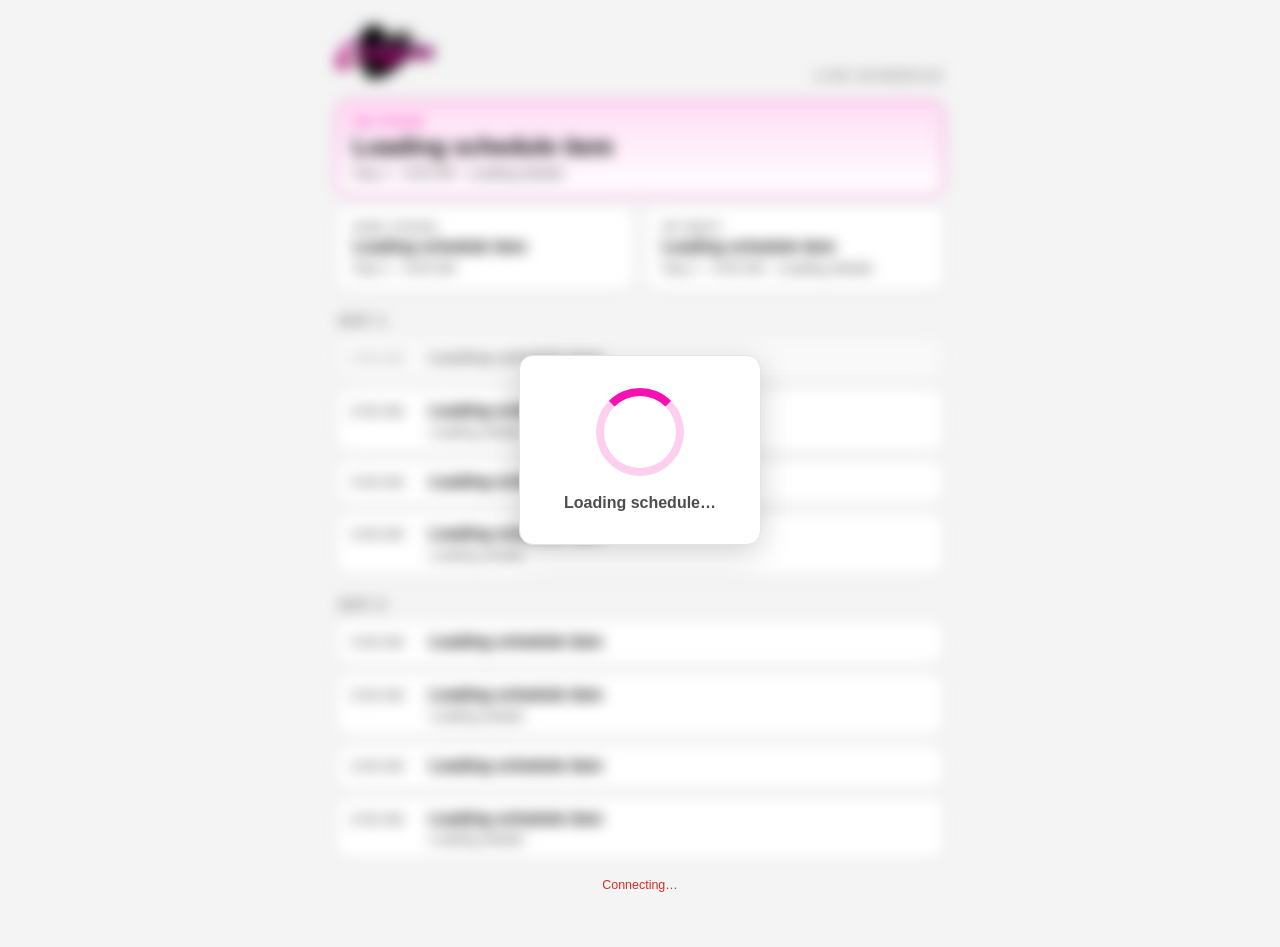
<file: index.html>
<!DOCTYPE html>
<html lang="en">
<head>
  <meta charset="UTF-8" />
  <meta name="viewport" content="width=device-width, initial-scale=1.0" />
  <title>Cali Unite | Schedule</title>
  <!-- If Cali Unite has an Adobe Fonts (Typekit) kit for proxima-nova,
       paste its embed <link> here; the CSS falls back gracefully without it. -->
  <link rel="stylesheet" href="styles.css" />
  <link rel="icon" href="assets/logo.png" />
</head>
<body>
  <div class="container">
    <header class="app-header">
      <h1>
        <img class="logo" src="assets/logo.png" alt="" />
        <span id="event-name" class="sr-only">Cali Unite</span>
      </h1>
      <span class="page-tag">Live schedule</span>
    </header>

    <div id="announcement" class="announcement"></div>

    <nav id="theatre-tabs" class="theatre-tabs" aria-label="Theatre"></nav>

    <section id="hero" class="hero"></section>

    <nav id="day-tabs" class="day-tabs" aria-label="Day"></nav>

    <section id="schedule"></section>
  </div>

  <div id="loading-overlay" class="loading-overlay" hidden>
    <div class="loading-card">
      <div class="spinner"></div>
      <div>Loading schedule…</div>
    </div>
  </div>

  <footer id="status-bar" class="status-bar">Loading…</footer>

  <script src="config.js"></script>
  <script src="common.js"></script>
  <script src="app.js"></script>
</body>
</html>
</file>
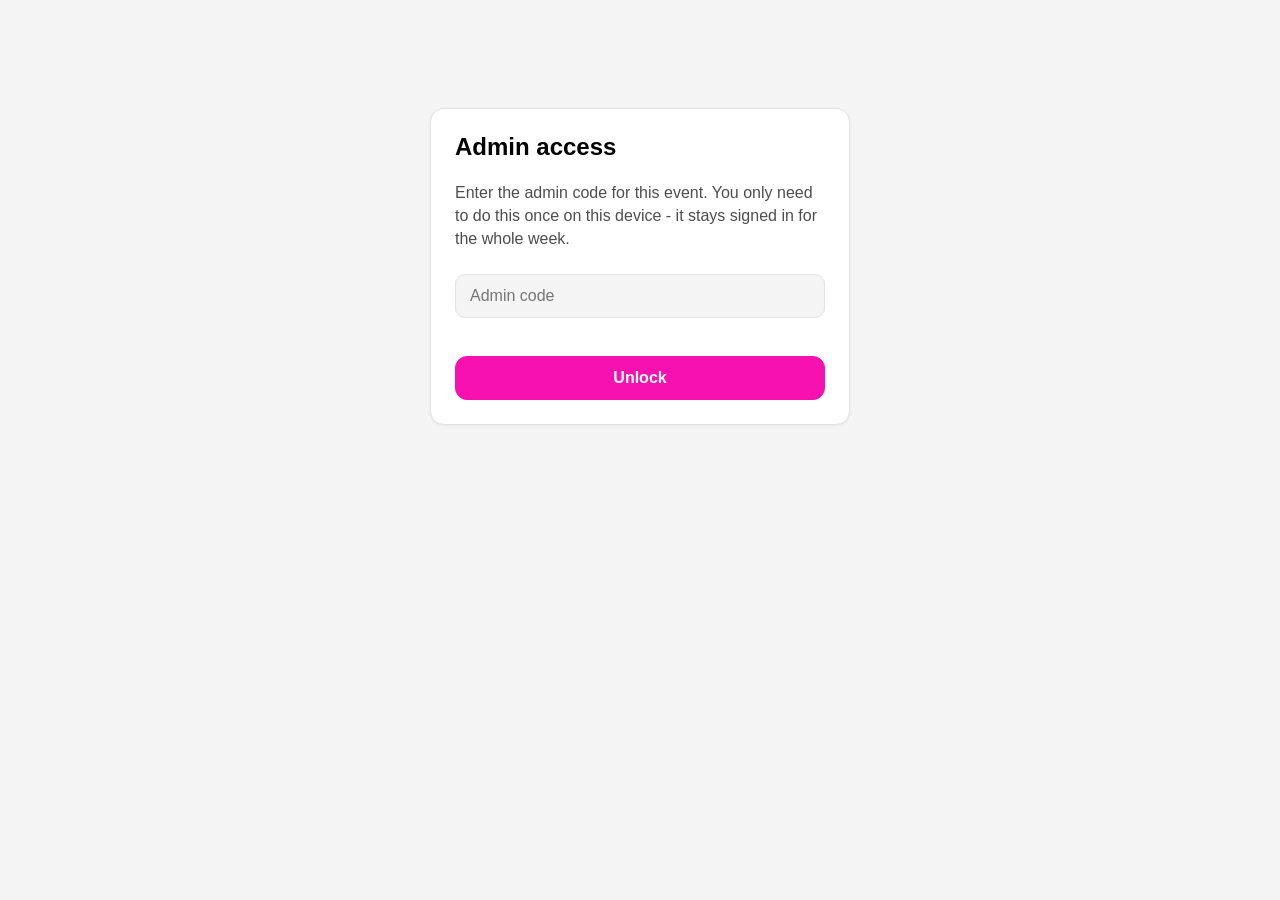
<file: admin.html>
<!DOCTYPE html>
<html lang="en">
<head>
  <meta charset="UTF-8" />
  <meta name="viewport" content="width=device-width, initial-scale=1.0" />
  <title>Cali Unite | Schedule Admin</title>
  <!-- If Cali Unite has an Adobe Fonts (Typekit) kit for proxima-nova,
       paste its embed <link> here; the CSS falls back gracefully without it. -->
  <link rel="stylesheet" href="styles.css" />
  <link rel="icon" href="assets/logo.png" />
</head>
<body>
  <!-- Token gate: shown until a valid admin token is saved on this device -->
  <div id="gate" class="gate" hidden>
    <h2>Admin access</h2>
    <p>Enter the admin code for this event. You only need to do this once on
      this device - it stays signed in for the whole week.</p>
    <form id="gate-form">
      <input id="gate-token" type="password" placeholder="Admin code"
             autocomplete="current-password" autofocus />
      <div id="gate-error" class="error-msg"></div>
      <button type="submit" class="btn primary full">Unlock</button>
    </form>
  </div>

  <div id="panel" class="container" hidden>
    <div id="error-banner" class="error-banner" hidden></div>
    <header class="app-header">
      <h1>
        <img class="logo" src="assets/logo.png" alt="" />
        <span id="event-name" class="sr-only">Cali Unite</span>
      </h1>
      <span class="page-tag">Admin</span>
    </header>

    <nav id="theatre-tabs" class="theatre-tabs" aria-label="Theatre"></nav>

    <section class="session-picker" id="session-picker" hidden>
      <label for="session-select">Active session</label>
      <select id="session-select"></select>
    </section>

    <div id="admin-now" class="admin-now"></div>

    <div class="controls-row">
      <button id="btn-prev" class="btn big">← Back</button>
      <button id="btn-next" class="btn big primary">Next →</button>
    </div>
    <section class="admin-section">
      <h2>Announcement banner</h2>
      <textarea id="announcement-input"
        placeholder="e.g. Running 10 minutes late"></textarea>
      <div class="announce-buttons">
        <button id="btn-announce" class="btn primary">Post</button>
        <button id="btn-announce-clear" class="btn">Clear banner</button>
      </div>
    </section>

    <section class="admin-section">
      <h2>Jump to item</h2>
      <nav id="day-tabs" class="day-tabs" aria-label="Day"></nav>
      <div id="jump-list"></div>
    </section>

    <div class="signout">
      <button id="btn-signout">Sign out on this device</button>
    </div>
  </div>

  <div id="loading-overlay" class="loading-overlay" hidden>
    <div class="loading-card">
      <div class="spinner"></div>
      <div>Loading schedule…</div>
    </div>
  </div>

  <footer id="status-bar" class="status-bar" hidden>Loading…</footer>

  <script src="config.js"></script>
  <script src="common.js"></script>
  <script src="admin.js"></script>
</body>
</html>
</file>
<file: styles.css>
/* -- Theme -------------------------------------------------------------
   All colours/fonts live here so the event theme can be swapped by
   editing variables only. */
/* Palette taken from the Cali Unite campaign email: hot pink #f711b1,
   black, white cards on a #f4f4f4 page. Brand font is proxima-nova
   (loaded via Adobe Fonts if an embed kit is added to the HTML heads);
   falls back to Open Sans/Helvetica as used in the email. */
:root {
  --bg: #f4f4f4;
  --surface: #ffffff;
  --surface-2: #f4f4f4;
  --border: #e3e3e7;
  --text: #000000;
  --text-dim: #4d4d4d;
  --accent: #f711b1;
  --accent-contrast: #ffffff;
  --now: #f711b1;
  --danger: #d92d20;
  --radius: 14px;
  --font: "proxima-nova", "Proxima Nova", "Open Sans", "Helvetica Neue",
    Helvetica, Arial, sans-serif;
}

* {
  box-sizing: border-box;
}

html,
body {
  margin: 0;
  padding: 0;
}

body {
  background: var(--bg);
  color: var(--text);
  font-family: var(--font);
  -webkit-font-smoothing: antialiased;
}

.container {
  max-width: 640px;
  margin: 0 auto;
  padding: 16px 16px 80px;
}

/* -- Header -- */
.app-header {
  display: flex;
  align-items: baseline;
  justify-content: space-between;
  gap: 12px;
  padding: 8px 0 4px;
}

.app-header h1 {
  margin: 0;
  line-height: 0;
}

.app-header .logo {
  height: 56px;
  width: auto;
  display: block;
}

.sr-only {
  position: absolute;
  width: 1px;
  height: 1px;
  overflow: hidden;
  clip: rect(0 0 0 0);
  white-space: nowrap;
}

.app-header .page-tag {
  color: var(--text-dim);
  font-size: 0.85rem;
  text-transform: uppercase;
  letter-spacing: 0.12em;
}

/* -- Announcement banner -- */
.announcement {
  display: none;
  background: var(--accent);
  color: var(--accent-contrast);
  border-radius: var(--radius);
  padding: 12px 16px;
  margin: 10px 0;
  font-weight: 600;
  line-height: 1.35;
}

.announcement.visible {
  display: block;
}

/* -- Theatre tabs -- */
.theatre-tabs {
  display: none;
  gap: 8px;
  margin: 12px 0;
}

.theatre-tabs.visible {
  display: flex;
}

.theatre-tabs button {
  flex: 1;
  padding: 10px 12px;
  border-radius: 999px;
  border: 1px solid var(--border);
  background: var(--surface);
  color: var(--text-dim);
  font-family: inherit;
  font-size: 0.95rem;
  font-weight: 600;
  cursor: pointer;
}

.theatre-tabs button.active {
  background: var(--accent);
  border-color: var(--accent);
  color: var(--accent-contrast);
}

/* -- Day tabs (one view per day) -- */
.day-tabs {
  display: none;
  gap: 8px;
  margin: 12px 0 4px;
  overflow-x: auto;
  -webkit-overflow-scrolling: touch;
  padding-bottom: 2px;
}

.day-tabs.visible {
  display: flex;
}

.day-tabs button {
  flex: 0 0 auto;
  padding: 8px 14px;
  border-radius: 999px;
  border: 1px solid var(--border);
  background: var(--surface);
  color: var(--text-dim);
  font-family: inherit;
  font-size: 0.88rem;
  font-weight: 700;
  cursor: pointer;
  white-space: nowrap;
}

.day-tabs button.active {
  background: var(--text);
  border-color: var(--text);
  color: var(--surface);
}

/* -- Hero (now / next / later) -- */
.hero {
  margin: 14px 0 20px;
  display: grid;
  gap: 10px;
}

.hero-card {
  background: var(--surface);
  border: 1px solid var(--border);
  border-radius: var(--radius);
  padding: 14px 16px;
}

.hero-card .label {
  font-size: 0.72rem;
  font-weight: 700;
  text-transform: uppercase;
  letter-spacing: 0.14em;
  color: var(--text-dim);
  margin-bottom: 4px;
}

.hero-card.now {
  border-color: var(--now);
  background: linear-gradient(
    180deg,
    color-mix(in srgb, var(--now) 14%, var(--surface)),
    var(--surface)
  );
}

.hero-card.now .label {
  color: var(--now);
}

.hero-card .title {
  font-size: 1.25rem;
  font-weight: 700;
  line-height: 1.25;
}

.hero-card.now .title {
  font-size: 1.5rem;
}

.hero-card .meta {
  color: var(--text-dim);
  font-size: 0.9rem;
  margin-top: 3px;
}

.hero-sub {
  display: grid;
  grid-template-columns: 1fr 1fr;
  gap: 10px;
}

.hero-sub.single {
  grid-template-columns: 1fr;
}

.hero-sub .hero-card .title {
  font-size: 1rem;
}

/* -- Schedule list -- */
.day-group {
  margin: 22px 0 8px;
}

.day-group h2 {
  font-size: 0.85rem;
  text-transform: uppercase;
  letter-spacing: 0.12em;
  color: var(--text-dim);
  margin: 0 0 8px 4px;
}

/* -- Sessions & sections (day → session → section → items) -- */
.session-group {
  margin-bottom: 20px;
}

.session-header {
  display: flex;
  align-items: center;
  gap: 10px;
  padding: 8px 6px 6px;
  font-weight: 800;
  font-size: 1.05rem;
}

.session-header .name {
  flex: 1;
  min-width: 0;
}

.session-header .time {
  color: var(--text-dim);
  font-size: 0.9rem;
  font-variant-numeric: tabular-nums;
  white-space: nowrap;
}

.session-header.current .name,
.session-header.current .time {
  color: var(--accent);
}

.session-header.past {
  opacity: 0.6;
}

.section-subheader {
  display: flex;
  align-items: center;
  gap: 10px;
  padding: 4px 6px 4px;
  font-weight: 700;
  font-size: 0.88rem;
  color: var(--text-dim);
  text-transform: uppercase;
  letter-spacing: 0.06em;
}

.section-subheader .name {
  flex: 1;
  min-width: 0;
}

.section-subheader.current {
  color: var(--accent);
}

.section-subheader.past {
  opacity: 0.6;
}

/* Inline show/hide pill sitting beside section/session titles */
.show-toggle {
  flex: 0 0 auto;
  border: 1px solid var(--border);
  background: var(--surface);
  color: var(--text-dim);
  border-radius: 999px;
  padding: 3px 12px;
  font-family: inherit;
  font-size: 0.76rem;
  font-weight: 700;
  letter-spacing: normal;
  text-transform: none;
  cursor: pointer;
  white-space: nowrap;
}

/* -- Withdrawn competitors -- */
.schedule-item.withdrawn {
  opacity: 0.55;
}

.schedule-item.withdrawn .title,
.jump-item.withdrawn .title {
  text-decoration: line-through;
  text-decoration-thickness: 1px;
}

.wd-tag {
  display: inline-block;
  margin-left: 7px;
  font-size: 0.68rem;
  font-weight: 700;
  text-transform: uppercase;
  letter-spacing: 0.04em;
  color: var(--danger);
  border: 1px solid var(--danger);
  border-radius: 6px;
  padding: 0 5px;
  vertical-align: 0.14em;
  text-decoration: none;
}

/* Competitor-number badge shown before names */
.comp-num {
  display: inline-block;
  background: var(--accent);
  color: var(--accent-contrast);
  border-radius: 8px;
  padding: 0 7px;
  font-weight: 700;
  font-size: 0.85em;
  font-variant-numeric: tabular-nums;
  line-height: 1.5;
  vertical-align: 0.08em;
}

/* Section name + time shown above the item title in hero/admin cards */
.hero-card .section-line,
.admin-now .section-line {
  font-weight: 700;
  font-size: 0.95rem;
  color: var(--text-dim);
  margin-bottom: 3px;
}

.hero-card.now .section-line,
.admin-now .section-line {
  color: var(--accent);
}

/* Second context line on the NOW card: the section within the session */
.hero-card .section-line.sub {
  font-size: 0.85rem;
  margin-top: -2px;
  margin-bottom: 4px;
  opacity: 0.85;
}

.schedule-item {
  display: flex;
  gap: 12px;
  align-items: baseline;
  background: var(--surface);
  border: 1px solid var(--border);
  border-radius: var(--radius);
  padding: 11px 14px;
  margin-bottom: 8px;
}

.schedule-item .time {
  flex: 0 0 4.6em;
  color: var(--text-dim);
  font-variant-numeric: tabular-nums;
  font-size: 0.9rem;
}

.schedule-item .body .title {
  font-weight: 600;
  line-height: 1.3;
}

.schedule-item .body .subtitle {
  color: var(--text-dim);
  font-size: 0.88rem;
  margin-top: 2px;
}

.schedule-item.past {
  opacity: 0.45;
}

.schedule-item.past .body .title {
  text-decoration: line-through;
  text-decoration-thickness: 1px;
}

.schedule-item.current {
  border-color: var(--now);
  background: color-mix(in srgb, var(--now) 12%, var(--surface));
}

.schedule-item.current .time {
  color: var(--now);
  font-weight: 700;
}

/* -- Status footer -- */
.status-bar {
  position: fixed;
  bottom: 0;
  left: 0;
  right: 0;
  text-align: center;
  padding: 8px;
  font-size: 0.78rem;
  color: var(--text-dim);
  background: color-mix(in srgb, var(--bg) 88%, transparent);
  backdrop-filter: blur(8px);
}

.status-bar.error {
  color: var(--danger);
}

/* -- Admin -- */
.gate {
  max-width: 420px;
  margin: 12vh auto 0;
  padding: 24px;
  background: var(--surface);
  border: 1px solid var(--border);
  border-radius: var(--radius);
}

.gate h2 {
  margin-top: 0;
}

.gate p {
  color: var(--text-dim);
  line-height: 1.45;
}

.gate input {
  width: 100%;
  padding: 12px 14px;
  border-radius: 10px;
  border: 1px solid var(--border);
  background: var(--surface-2);
  color: var(--text);
  font-size: 1rem;
  margin: 8px 0 12px;
}

.gate .error-msg,
.toast {
  color: var(--danger);
  font-size: 0.9rem;
  min-height: 1.2em;
  margin: 4px 0;
}

/* Admin active-session picker */
.session-picker {
  margin: 14px 0 4px;
}

.session-picker label {
  display: block;
  font-size: 0.85rem;
  text-transform: uppercase;
  letter-spacing: 0.12em;
  color: var(--text-dim);
  font-weight: 700;
  margin-bottom: 6px;
}

.session-picker select {
  width: 100%;
  padding: 12px 14px;
  border-radius: 10px;
  border: 1px solid var(--border);
  background: var(--surface);
  color: var(--text);
  font-family: inherit;
  font-size: 1rem;
  font-weight: 600;
}

.session-picker select:disabled {
  animation: pending-pulse 1s ease-in-out infinite;
}

/* In-progress markers: actions show as pending until the server confirms */
@keyframes pending-pulse {
  50% {
    opacity: 0.4;
  }
}

.pending-tag {
  display: inline-block;
  margin-left: 7px;
  font-size: 0.68rem;
  font-weight: 700;
  text-transform: uppercase;
  letter-spacing: 0.04em;
  color: var(--accent);
  border: 1px dashed var(--accent);
  border-radius: 6px;
  padding: 0 5px;
  vertical-align: 0.14em;
  animation: pending-pulse 1s ease-in-out infinite;
}

.wd-btn.pending {
  color: var(--text-dim);
  animation: pending-pulse 1s ease-in-out infinite;
}

.admin-now .pending-line {
  margin-top: 6px;
  color: var(--accent);
  font-weight: 600;
  font-size: 0.9rem;
  animation: pending-pulse 1s ease-in-out infinite;
}

/* Prominent failure banner on the admin panel - hard to miss */
.error-banner {
  background: var(--danger);
  color: #fff;
  border-radius: var(--radius);
  padding: 14px 16px;
  margin: 10px 0;
  font-weight: 700;
  line-height: 1.4;
  box-shadow: 0 4px 16px rgba(217, 45, 32, 0.35);
  cursor: pointer;
}

.error-banner .hint {
  display: block;
  font-weight: 500;
  font-size: 0.85rem;
  opacity: 0.9;
  margin-top: 4px;
}

.btn {
  font-family: inherit;
  border: 1px solid var(--border);
  background: var(--surface-2);
  color: var(--text);
  border-radius: 12px;
  padding: 12px 18px;
  font-size: 1rem;
  font-weight: 600;
  cursor: pointer;
}

.btn:disabled {
  opacity: 0.5;
  cursor: default;
}

.btn.primary {
  background: var(--accent);
  border-color: var(--accent);
  color: var(--accent-contrast);
}

.btn.big {
  font-size: 1.15rem;
  padding: 14px 20px;
}

/* Who the Next/Back buttons would put on stage */
.btn .btn-detail {
  display: block;
  font-size: 0.76rem;
  font-weight: 600;
  opacity: 0.75;
  margin-top: 2px;
  max-width: 100%;
  white-space: nowrap;
  overflow: hidden;
  text-overflow: ellipsis;
}

.btn.full {
  width: 100%;
}

.controls-row {
  display: grid;
  grid-template-columns: 1fr 2fr;
  gap: 10px;
  margin: 14px 0;
}

.admin-now {
  background: var(--surface);
  border: 1px solid var(--now);
  border-radius: var(--radius);
  padding: 14px 16px;
  margin: 14px 0 4px;
}

.admin-now .label {
  font-size: 0.72rem;
  font-weight: 700;
  text-transform: uppercase;
  letter-spacing: 0.14em;
  color: var(--now);
}

.admin-now .title {
  font-size: 1.3rem;
  font-weight: 700;
  margin-top: 4px;
}

.admin-now .meta {
  color: var(--text-dim);
  font-size: 0.9rem;
  margin-top: 2px;
}

.admin-section {
  margin-top: 26px;
}

.admin-section h2 {
  font-size: 0.85rem;
  text-transform: uppercase;
  letter-spacing: 0.12em;
  color: var(--text-dim);
  margin-bottom: 8px;
}

.admin-section textarea {
  width: 100%;
  min-height: 70px;
  padding: 12px 14px;
  border-radius: 10px;
  border: 1px solid var(--border);
  background: var(--surface-2);
  color: var(--text);
  font-family: inherit;
  font-size: 1rem;
  resize: vertical;
}

.announce-buttons {
  display: flex;
  gap: 10px;
  margin-top: 8px;
}

.jump-row {
  display: flex;
  gap: 8px;
  align-items: stretch;
  margin-bottom: 8px;
}

.jump-item {
  flex: 1;
  min-width: 0;
  text-align: left;
  display: flex;
  gap: 12px;
  align-items: baseline;
  background: var(--surface);
  border: 1px solid var(--border);
  border-radius: var(--radius);
  padding: 11px 14px;
  color: var(--text);
  font-family: inherit;
  font-size: 1rem;
  cursor: pointer;
}

.wd-btn {
  flex: 0 0 auto;
  border: 1px solid var(--border);
  background: var(--surface);
  color: var(--danger);
  border-radius: var(--radius);
  padding: 0 14px;
  font-family: inherit;
  font-size: 0.85rem;
  font-weight: 700;
  cursor: pointer;
}

.jump-item.past,
.jump-item.withdrawn {
  opacity: 0.5;
}

.jump-item.current {
  border-color: var(--now);
  background: color-mix(in srgb, var(--now) 12%, var(--surface));
}

.jump-item .time {
  flex: 0 0 4.6em;
  color: var(--text-dim);
  font-size: 0.9rem;
}

.jump-item .subtitle {
  color: var(--text-dim);
  font-size: 0.85rem;
}

.signout {
  margin-top: 40px;
  text-align: center;
}

.signout button {
  background: none;
  border: none;
  color: var(--text-dim);
  text-decoration: underline;
  cursor: pointer;
  font-size: 0.85rem;
}

/* -- Loading state -- */
.loading-overlay {
  position: fixed;
  inset: 0;
  z-index: 50;
  display: flex;
  align-items: center;
  justify-content: center;
}

.loading-overlay[hidden] {
  display: none;
}

/* Solid card behind the spinner so it stays readable over whatever the
   blurred content shows (e.g. the pink current-item highlight). */
.loading-card {
  display: flex;
  flex-direction: column;
  align-items: center;
  gap: 18px;
  background: var(--surface);
  border: 1px solid var(--border);
  border-radius: var(--radius);
  box-shadow: 0 8px 32px rgba(0, 0, 0, 0.18);
  padding: 32px 44px;
  color: var(--text-dim);
  font-weight: 600;
}

.spinner {
  width: 88px;
  height: 88px;
  border-radius: 50%;
  border: 8px solid color-mix(in srgb, var(--accent) 20%, transparent);
  border-top-color: var(--accent);
  animation: spin 0.8s linear infinite;
}

@keyframes spin {
  to {
    transform: rotate(360deg);
  }
}

.blurred {
  filter: blur(7px);
  pointer-events: none;
  user-select: none;
}

/* Soft elevation for white cards on the light page background */
.hero-card,
.schedule-item,
.jump-item,
.admin-now,
.gate {
  box-shadow: 0 1px 3px rgba(0, 0, 0, 0.06);
}
</file>
